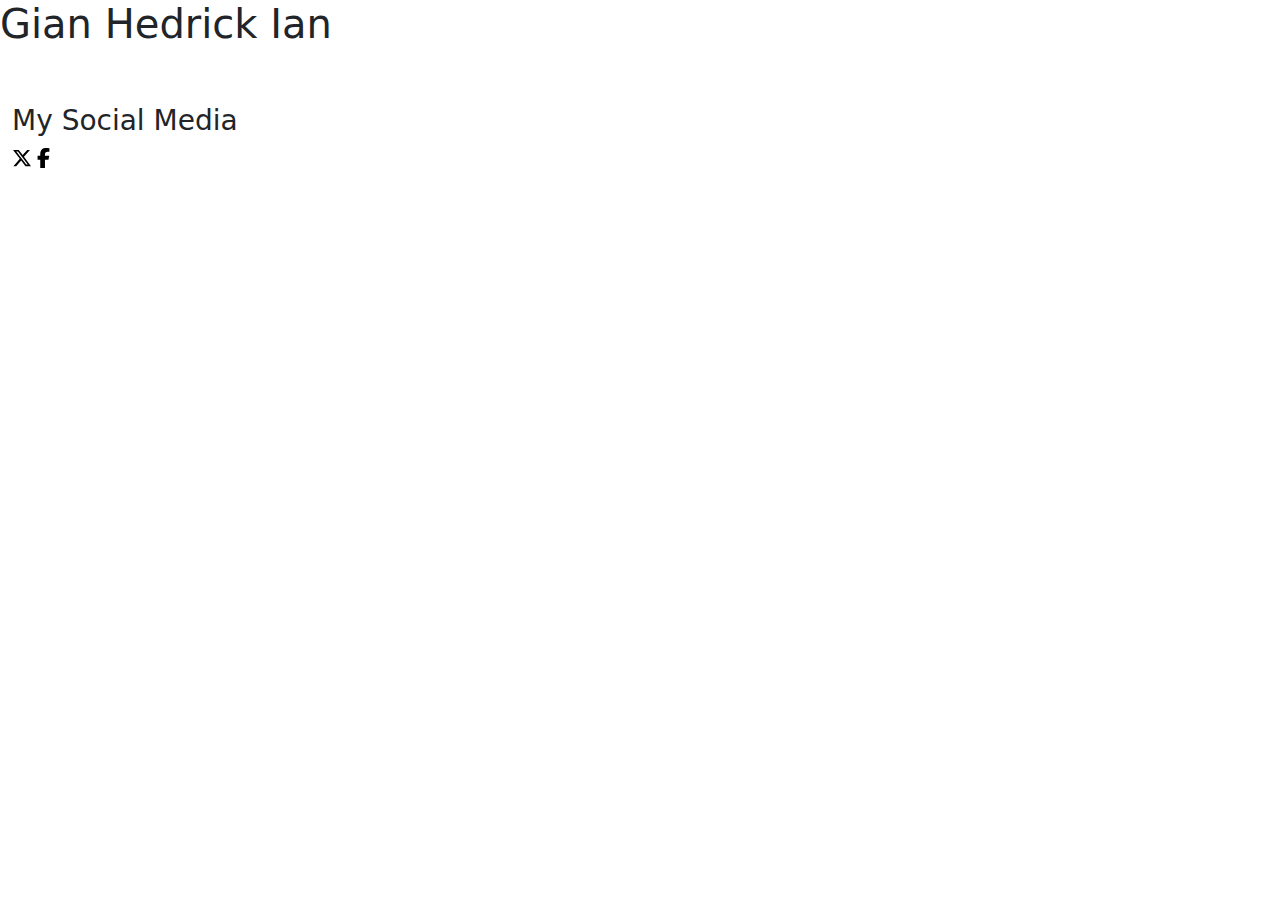
<file: original_index.html>
<!DOCTYPE html>
<html lang="en">
<head>
    <meta charset='utf-8'>
    <meta http-equiv='X-UA-Compatible' content='IE=edge'>
    <title>Gian Hedrick Ian Nonan</title>
    <meta name='viewport' content='width=device-width, initial-scale=1'>
    <link rel='stylesheet' href='vendor/bootstrap/css/bootstrap.min.css'>
    <link rel="stylesheet" href="assets/custom/style.css">
</head>

<main>
   
    <body>
        <div class="row">
            <div class="col">
                <h1>Gian Hedrick Ian</h1>
            </div>
            <div class="col"></div>
            <div class="col"></div>
        </div>
        <div class="row"></div>
        <div class="row"></div>
        
        
        <br>
        <br>

        <div class="container-fluid">
            <h3>My Social Media</h3>
            <a href="https://x.com/_gnonan09"><img src="assets/images/svg/x-twitter-brands-solid.svg"></a>
            <a href="https://facebook.com/kyurelite.alter"><img src="assets/images/svg/facebook-f-brands-solid.svg"></a>
        </div>
        
        


        
        <script src="vendor/bootstrap/js/bootstrap.bundle.min.js"></script>
    </body>

</main>

</html>
</file>
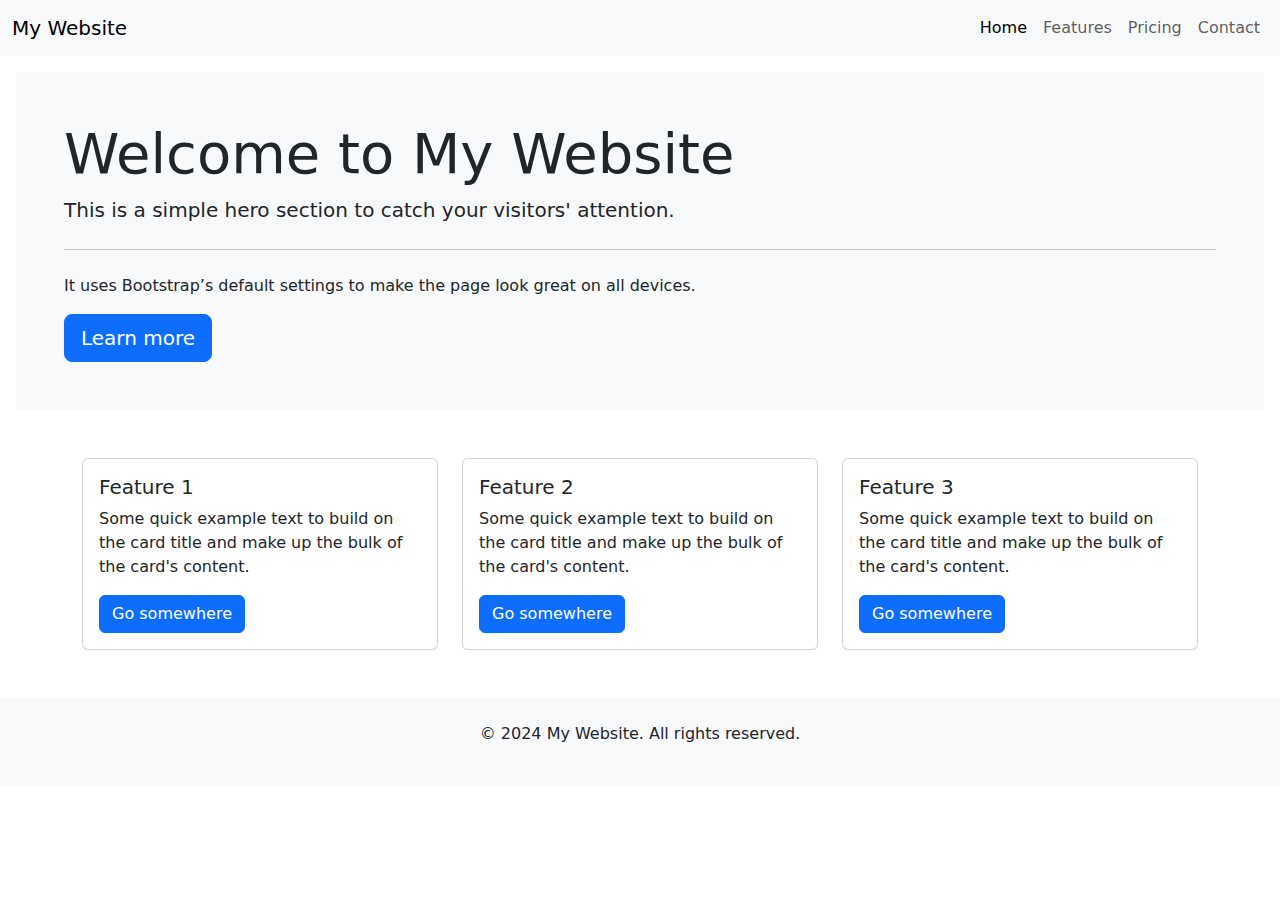
<file: others/testgpt.html>
<!DOCTYPE html>
<html lang="en">
<head>
    <meta charset="UTF-8">
    <meta name="viewport" content="width=device-width, initial-scale=1.0">
    <title>My Bootstrap 5 Website</title>
    <!-- Bootstrap 5 CSS -->
    <link href="https://cdn.jsdelivr.net/npm/bootstrap@5.3.0/dist/css/bootstrap.min.css" rel="stylesheet">
</head>
<body>

    <!-- Navigation Bar -->
    <nav class="navbar navbar-expand-lg navbar-light bg-light">
        <div class="container-fluid">
            <a class="navbar-brand" href="#">My Website</a>
            <button class="navbar-toggler" type="button" data-bs-toggle="collapse" data-bs-target="#navbarNav" aria-controls="navbarNav" aria-expanded="false" aria-label="Toggle navigation">
                <span class="navbar-toggler-icon"></span>
            </button>
            <div class="collapse navbar-collapse" id="navbarNav">
                <ul class="navbar-nav ms-auto">
                    <li class="nav-item">
                        <a class="nav-link active" aria-current="page" href="#">Home</a>
                    </li>
                    <li class="nav-item">
                        <a class="nav-link" href="#">Features</a>
                    </li>
                    <li class="nav-item">
                        <a class="nav-link" href="#">Pricing</a>
                    </li>
                    <li class="nav-item">
                        <a class="nav-link" href="#">Contact</a>
                    </li>
                </ul>
            </div>
        </div>
    </nav>

    <!-- Hero Section -->
    <div class="bg-light p-5 rounded-lg m-3">
        <h1 class="display-4">Welcome to My Website</h1>
        <p class="lead">This is a simple hero section to catch your visitors' attention.</p>
        <hr class="my-4">
        <p>It uses Bootstrap’s default settings to make the page look great on all devices.</p>
        <a class="btn btn-primary btn-lg" href="#" role="button">Learn more</a>
    </div>

    <!-- Features Section -->
    <div class="container mt-5">
        <div class="row">
            <div class="col-md-4">
                <div class="card">
                    <div class="card-body">
                        <h5 class="card-title">Feature 1</h5>
                        <p class="card-text">Some quick example text to build on the card title and make up the bulk of the card's content.</p>
                        <a href="#" class="btn btn-primary">Go somewhere</a>
                    </div>
                </div>
            </div>
            <div class="col-md-4">
                <div class="card">
                    <div class="card-body">
                        <h5 class="card-title">Feature 2</h5>
                        <p class="card-text">Some quick example text to build on the card title and make up the bulk of the card's content.</p>
                        <a href="#" class="btn btn-primary">Go somewhere</a>
                    </div>
                </div>
            </div>
            <div class="col-md-4">
                <div class="card">
                    <div class="card-body">
                        <h5 class="card-title">Feature 3</h5>
                        <p class="card-text">Some quick example text to build on the card title and make up the bulk of the card's content.</p>
                        <a href="#" class="btn btn-primary">Go somewhere</a>
                    </div>
                </div>
            </div>
        </div>
    </div>

    <!-- Footer -->
    <footer class="bg-light text-center text-lg-start mt-5">
        <div class="container p-4">
            <p class="text-center">&copy; 2024 My Website. All rights reserved.</p>
        </div>
    </footer>

    <!-- Bootstrap 5 JS -->
    <script src="https://cdn.jsdelivr.net/npm/bootstrap@5.3.0/dist/js/bootstrap.bundle.min.js"></script>
</body>
</html>
</file>
<file: assets/custom/style.css>
#top, #bot {
    background-color: yellow;
}



#left, #right {
    background-color: violet;
}


#mid {
    background-color: cyan;
}
</file>
